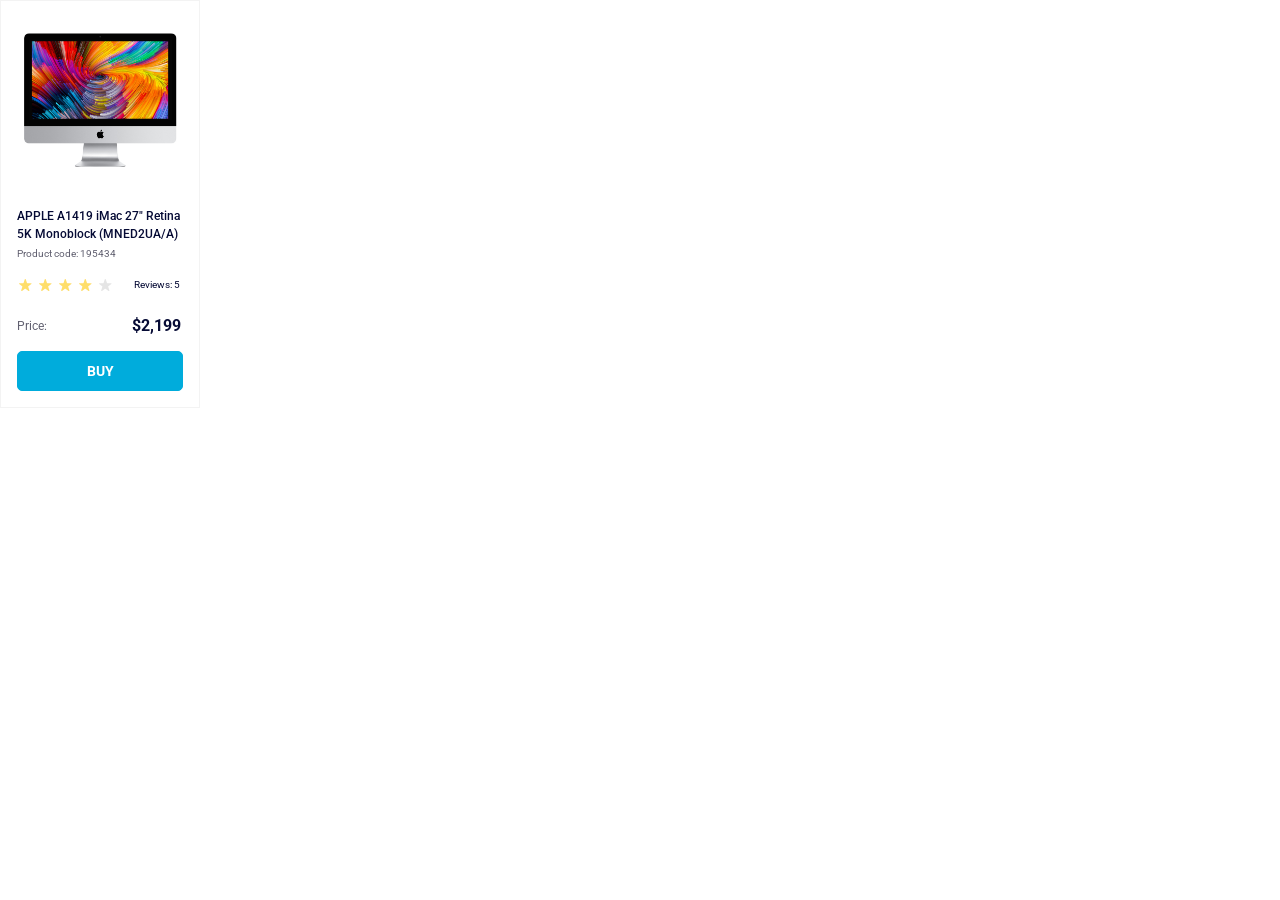
<file: index.html>
<!doctype html><html lang="en"><head><meta charset="utf-8"><meta name="viewport" content="width=device-width, initial-scale=1.0"><link rel="preconnect" href="https://fonts.googleapis.com"><link rel="preconnect" href="https://fonts.gstatic.com"><link href="https://fonts.googleapis.com/css2?family=Roboto:wght@400;500;700&display=swap" rel="stylesheet"><title>Product cards</title><link rel="stylesheet" href="index.bc403634.css"></head><body> <div class="card" data-qa="card"> <img src="imac.202c52ff.jpeg" alt="#" class="card__screen"> <h1 class="card__title"> APPLE A1419 iMac 27" Retina 5K Monoblock (MNED2UA/A) </h1> <article class="card__code">Product code: 195434</article> <div class="card__reviews reviews"> <div class="stars stars--4"> <span class="stars__star"></span> <span class="stars__star"></span> <span class="stars__star"></span> <span class="stars__star"></span> <span class="stars__star"></span> </div> <div class="reviews__number">Reviews: 5</div> </div> <div class="card__price price"> <div class="price__title">Price:</div> <div class="price__money">$2,199</div> </div> <a href="#" class="card__button" data-qa="hover"> Buy </a> </div> </body></html>
</file>
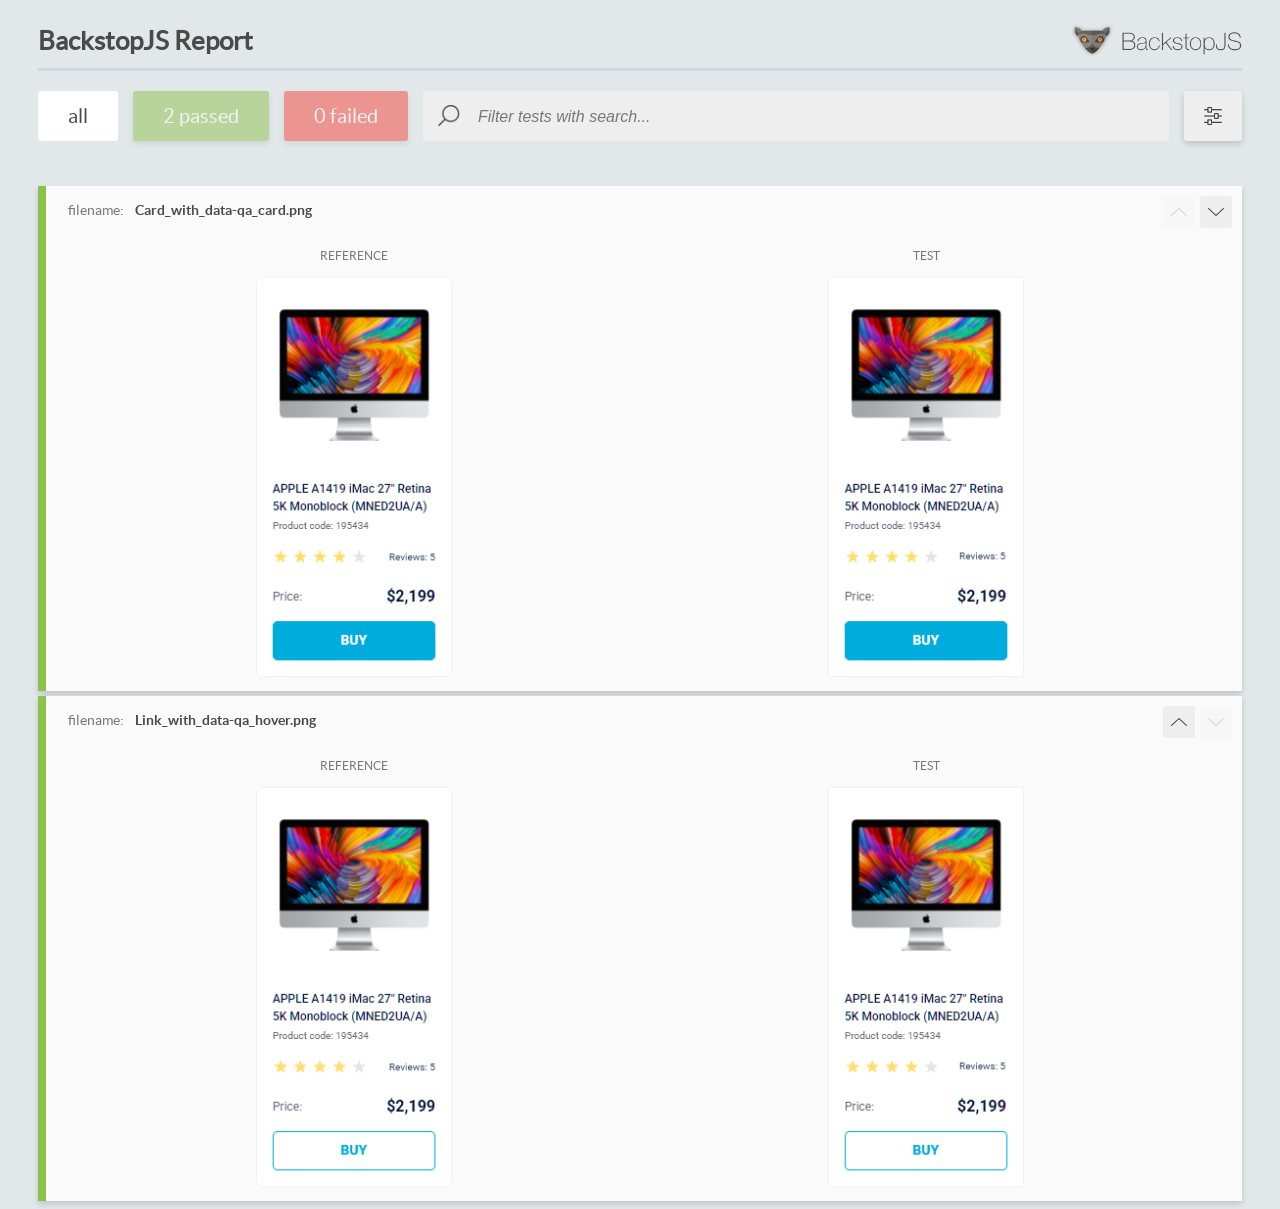
<file: report/html_report/index.html>
<!DOCTYPE html>
<html>
  <head>
    <meta charset="utf-8">
    <!-- Disable Cache -->
    <meta http-equiv="Cache-Control" content="no-cache, no-store, must-revalidate">
    <meta http-equiv="Pragma" content="no-cache">
    <meta http-equiv="Expires" content="0">

    <title>BackstopJS Report</title>

    <style>
      @font-face {
          font-family: 'latoregular';
          src: url('./assets/fonts/lato-regular-webfont.woff2') format('woff2'),
              url('./assets/fonts/lato-regular-webfont.woff') format('woff');
          font-weight: 400;
          font-style: normal;
      }
      @font-face {
          font-family: 'latobold';
          src: url('./assets/fonts/lato-bold-webfont.woff2') format('woff2'),
              url('./assets/fonts/lato-bold-webfont.woff') format('woff');
          font-weight: 700;
          font-style: normal;
      }

      .ReactModal__Body--open {
          overflow: hidden;
      }
      .ReactModal__Body--open .header {
        display: none;
      }

    </style>
  </head>
  <body style="background-color: #E2E7EA">
    <div id="root">

    </div>
    <script>
      function report (report) { // eslint-disable-line no-unused-vars
        window.tests = report;
      }
    </script>
    <script src="config.js"></script>
    <script src="index_bundle.js"></script>
  </body>
</html>
</file>
<file: index.bc403634.css>
*,:before,:after{box-sizing:border-box;border:none;margin:0;padding:0}:before,:after{display:inline-block}body,html{height:100%;min-block-size:100%}body{line-height:1}a{color:inherit;text-decoration:none;display:inline-block}img{vertical-align:middle;max-width:100%}ul li{list-style:none}h1,h2,h3,h4,h5,h6{font-weight:inherit;color:inherit}button{line-height:inherit;font-weight:inherit;font-size:inherit;cursor:pointer;color:inherit;background-color:#0000;font-family:inherit}form,input,textarea{outline:none;font-family:inherit}.card{border:1px solid #f3f3f3;width:200px;padding:32px 16px 16px}.card__screen{width:160px;height:134px;margin:0 auto 40px;display:block}.card__title{color:#060b35;align-self:stretch;margin-bottom:4px;font-size:12px;font-weight:500;line-height:18px}.card__code{color:#616070;align-self:stretch;margin-bottom:16px;font-size:10px;line-height:14px}.card__reviews{align-self:stretch;align-items:center;gap:21px;margin-bottom:24px;display:flex}.card__price{align-items:center;gap:85px;margin-bottom:16px;display:flex}.card__button{color:#fff;text-transform:uppercase;background-color:#00acdc;border:1px solid #00acdc;border-radius:5px;justify-content:center;align-items:center;width:100%;height:40px;font-size:14px;font-weight:700;transition:all .3s;display:flex}.card__button:hover{color:#00acdc;background-color:#fff}.reviews__number{color:#060b35;font-size:10px}.price__title{color:#616070;font-size:12px;line-height:18px}.price__money{color:#060b35;font-weight:700}.stars{display:flex}.stars__star{background-image:url(star.822d561e.svg);background-position:50%;background-repeat:no-repeat;width:16px;height:16px;margin-right:4px}.stars__star:last-child{margin-right:0}.stars--1 .stars__star:nth-child(-n+1),.stars--2 .stars__star:nth-child(-n+2),.stars--3 .stars__star:nth-child(-n+3),.stars--4 .stars__star:nth-child(-n+4),.stars--5 .stars__star:nth-child(-n+5){background-image:url(star-active.edda4c43.svg)}body{font-family:Roboto,sans-serif}
/*# sourceMappingURL=index.bc403634.css.map */
</file>
